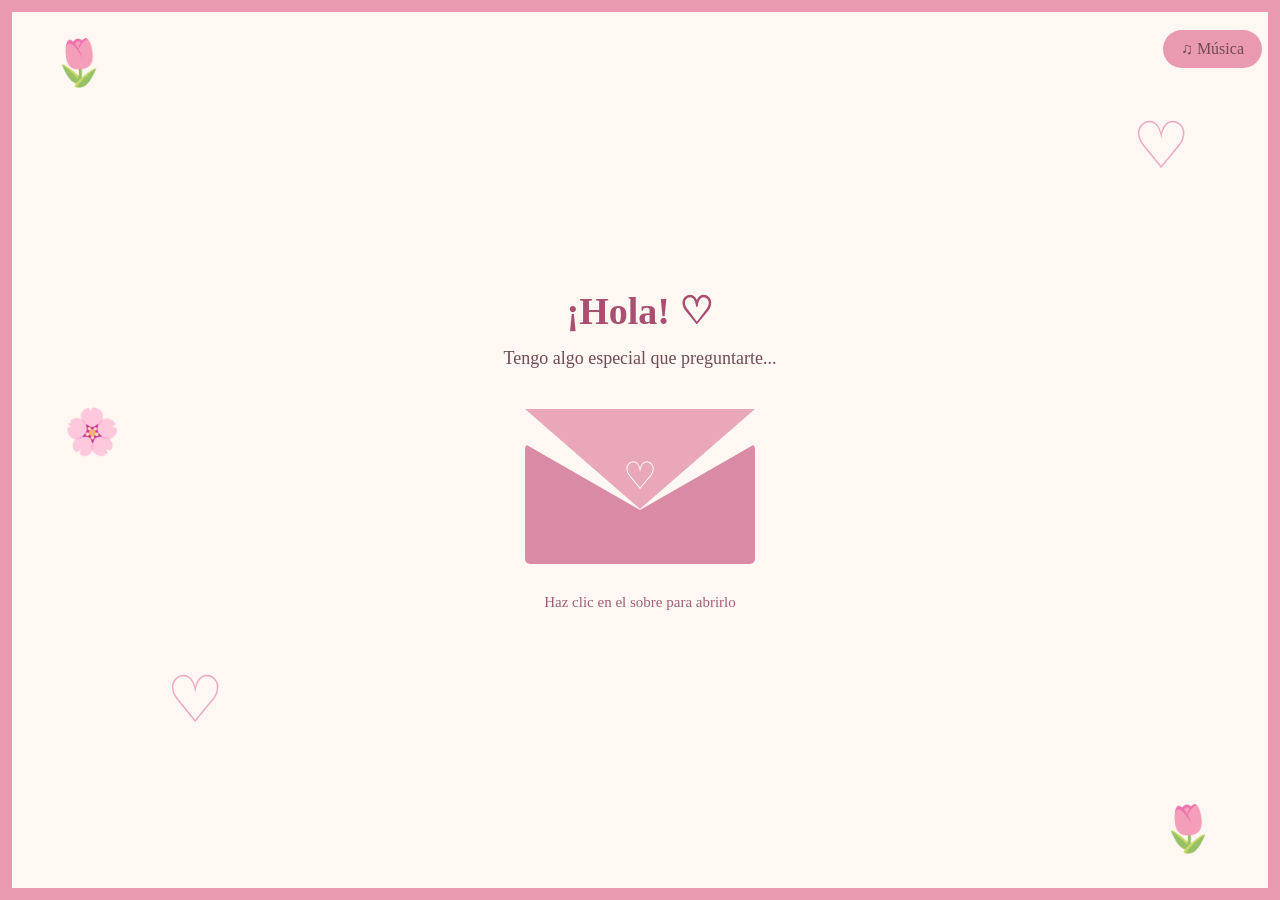
<file: index.html>
<!DOCTYPE html>
<html lang="es">
<head>
    <meta charset="UTF-8">
    <meta name="viewport" content="width=device-width, initial-scale=1.0">
    <title>Una invitación especial ❤️</title>
    <link rel="stylesheet" href="style.css">
</head>
<body>

    <!-- DECORACIÓN -->
    <div class="flores flor-1">🌷</div>
    <div class="flores flor-2">♡</div>
    <div class="flores flor-3">🌸</div>
    <div class="flores flor-4">♡</div>
    <div class="flores flor-5">🌷</div>

    <main class="contenedor">

        <!-- PANTALLA 1: SOBRE -->
        <section id="inicio" class="pantalla activa">

            <h1>¡Hola! ♡</h1>

            <p class="subtitulo">
                Tengo algo especial que preguntarte...
            </p>

            <div class="sobre" id="sobre">
                <div class="tapa"></div>
                <div class="cuerpo-sobre"></div>
                <div class="corazon">♡</div>
            </div>

            <p class="instruccion">
                Haz clic en el sobre para abrirlo
            </p>

        </section>


        <!-- PANTALLA 2: CARTA -->
        <section id="carta" class="pantalla">

            <div class="papel">

                <div class="decoracion">🌷 ♡ 🌷</div>

                <h2>Hola ♡</h2>

                <p>
                    Tengo una pequeña propuesta para ti...
                </p>

                <p>
                    Con motivo de tu cumpleaños, me gustaría
                    invitarte a compartir una salida a comer,
                    conversar y disfrutar de un momento agradable.
                </p>

                <p>
                    Quisiera que podamos pasar un día muy especial,
                    lleno de bonitas conversaciones, sonrisas
                    y buenos recuerdos. 🌷
                </p>

                <p class="pregunta">
                    ¿Qué te parece?
                </p>

                <button id="btnCalendario">
                    Quiero saber más →
                </button>

            </div>

        </section>


        <!-- PANTALLA 3: CALENDARIO -->
        <section id="calendario" class="pantalla">

            <div class="papel calendario-papel">

                <div class="decoracion">🌸 ♡ 🌸</div>

                <h2>¡Organicemos nuestra salida!</h2>

                <p class="descripcion">
                    Elige el día de nuestra salida ♡
                </p>

                <div class="calendario-caja">

                    <div class="mes-navegacion">

                        <button id="mesAnterior" class="flecha">
                            ❮
                        </button>

                        <h3 id="mesAnio"></h3>

                        <button id="mesSiguiente" class="flecha">
                            ❯
                        </button>

                    </div>

                    <div class="dias-semana">
                        <span>Dom</span>
                        <span>Lun</span>
                        <span>Mar</span>
                        <span>Mié</span>
                        <span>Jue</span>
                        <span>Vie</span>
                        <span>Sáb</span>
                    </div>

                    <div id="diasCalendario" class="dias-calendario"></div>

                </div>


                <!-- SELECCIÓN DE HORA -->
                <div class="seleccion-hora">

                    <label for="hora">
                        Ahora elige la hora ♡
                    </label>

                    <input type="time" id="hora">

                </div>


                <p id="fechaSeleccionada" class="fecha-seleccionada">
                    Selecciona un día en el calendario.
                </p>


                <button id="btnConfirmar">
                    Confirmar elección ♡
                </button>

                <p id="mensajeError" class="mensaje-error"></p>


                <!-- MENSAJE FINAL -->
                <div id="resultado" class="resultado">

                    <div class="decoracion">🌷 ♡ 🌷</div>

                    <h2>¡Plan confirmado! ♡</h2>

                    <p>
                        ¡Qué bonito! Ya tenemos nuestro plan organizado.
                    </p>

                    <div class="datos-confirmados">

                        <p>
                            <strong>Fecha:</strong>
                            <span id="fechaFinal"></span>
                        </p>

                        <p>
                            <strong>Hora:</strong>
                            <span id="horaFinal"></span>
                        </p>

                    </div>

                    <p>
                        Entonces, queda confirmado nuestro encuentro
                        para el día y la hora que elegiste.
                    </p>

                    <p>
                        Espero que podamos pasar un momento muy
                        agradable, conversar de muchas cosas,
                        reírnos y disfrutar de una bonita salida. 🌷
                    </p>

                    <h3>
                        ¡Será un gusto compartir ese momento contigo! ♡
                    </h3>

                    
                    <!-- BOTÓN DE RECUERDOS -->
                    <a href="recuerdos.html" class="boton-recuerdos">
                        Ver nuestros recuerdos ♡
                    </a>

                </div>

            </div>

        </section>

    </main>


    <!-- MÚSICA -->
    <button id="btnMusica" class="boton-musica">
        ♫ Música
    </button>

    <audio id="musica" loop>
        <source src="musica.mp3" type="audio/mpeg">
    </audio>


    <script src="script.js"></script>

</body>
</html>
</file>
<file: style.css>
* {
    margin: 0;
    padding: 0;
    box-sizing: border-box;
}

body {
    min-height: 100vh;
    background: #fff8f2;
    font-family: Georgia, "Times New Roman", serif;
    display: flex;
    justify-content: center;
    align-items: center;
    overflow-x: hidden;
    padding: 30px 15px;
    color: #704b57;
    border: 12px solid #e99ab1;
}

.contenedor {
    width: 100%;
    max-width: 620px;
    text-align: center;
    position: relative;
    z-index: 2;
}

.pantalla {
    display: none;
    animation: aparecer 0.8s ease;
}

.pantalla.activa {
    display: block;
}

@keyframes aparecer {
    from {
        opacity: 0;
        transform: translateY(15px);
    }

    to {
        opacity: 1;
        transform: translateY(0);
    }
}

h1 {
    color: #a94f70;
    font-size: 38px;
    margin-bottom: 15px;
}

h2 {
    color: #a94f70;
    margin-bottom: 20px;
    font-size: 27px;
}

.subtitulo {
    font-size: 18px;
    margin-bottom: 40px;
}


/* DECORACIÓN FLORAL */

.flores {
    position: fixed;
    font-size: 45px;
    opacity: 0.8;
    z-index: 1;
    pointer-events: none;
}

.flor-1 {
    top: 4%;
    left: 4%;
}

.flor-2 {
    top: 12%;
    right: 7%;
    color: #e99ab1;
    font-size: 65px;
}

.flor-3 {
    top: 45%;
    left: 5%;
}

.flor-4 {
    bottom: 18%;
    left: 13%;
    color: #e99ab1;
    font-size: 65px;
}

.flor-5 {
    bottom: 5%;
    right: 5%;
}


/* SOBRE */

.sobre {
    width: 230px;
    height: 155px;
    margin: 30px auto;
    position: relative;
    cursor: pointer;
    transition: transform 0.3s;
}

.sobre:hover {
    transform: scale(1.05);
}

.cuerpo-sobre {
    position: absolute;
    bottom: 0;
    width: 100%;
    height: 120px;
    background: #d98ba5;
    border-radius: 5px;
    z-index: 2;
    clip-path: polygon(0 0, 50% 55%, 100% 0, 100% 100%, 0 100%);
}

.tapa {
    position: absolute;
    top: 0;
    width: 100%;
    height: 100px;
    background: #e9a8ba;
    clip-path: polygon(0 0, 100% 0, 50% 100%);
    transform-origin: top;
    transition: transform 0.7s;
    z-index: 3;
}

.sobre.abierto .tapa {
    transform: rotateX(180deg);
}

.corazon {
    position: absolute;
    top: 45px;
    left: 50%;
    transform: translateX(-50%);
    color: white;
    font-size: 38px;
    z-index: 4;
}

.instruccion {
    font-size: 15px;
    color: #a05d75;
    margin-top: 20px;
}


/* CARTA */

.papel {
    background: #fffaf5;
    padding: 40px 35px;
    border: 3px solid #e99ab1;
    border-radius: 15px;
    box-shadow: 0 8px 25px rgba(130, 75, 90, 0.12);
}

.decoracion {
    font-size: 25px;
    margin-bottom: 20px;
}

.papel p {
    font-size: 18px;
    line-height: 1.8;
    margin-bottom: 18px;
}

.pregunta {
    color: #c45d80;
    font-weight: bold;
    font-style: italic;
    font-size: 20px !important;
    margin-top: 20px;
}


/* BOTONES GENERALES */

button {
    background: #e99ab1;
    color: #704b57;
    border: none;
    padding: 14px 27px;
    border-radius: 30px;
    font-size: 16px;
    font-family: inherit;
    cursor: pointer;
    transition: 0.3s;
    margin-top: 15px;
}

button:hover {
    background: #d77f9c;
    transform: scale(1.04);
}


/* CALENDARIO */

.calendario-papel {
    padding: 30px 25px;
}

.descripcion {
    color: #865568;
    margin-bottom: 20px;
}

.calendario-caja {
    background: #fff3f5;
    padding: 18px;
    border-radius: 12px;
    border: 1px solid #edc1cd;
}

.mes-navegacion {
    display: flex;
    align-items: center;
    justify-content: space-between;
    margin-bottom: 20px;
}

.mes-navegacion h3 {
    color: #a94f70;
    font-size: 20px;
}

.flecha {
    padding: 7px 13px;
    margin: 0;
    font-size: 15px;
}

.dias-semana,
.dias-calendario {
    display: grid;
    grid-template-columns: repeat(7, 1fr);
    gap: 7px;
}

.dias-semana span {
    font-size: 13px;
    font-weight: bold;
    color: #a94f70;
    padding-bottom: 10px;
}

.dia {
    background: #fffaf3;
    color: #704b57;
    border: 1px solid #edcbd3;
    border-radius: 8px;
    min-width: 0;
    aspect-ratio: 1;
    display: flex;
    align-items: center;
    justify-content: center;
    font-size: 15px;
    padding: 0;
    margin: 0;
}

.dia:hover:not(:disabled) {
    background: #f3c4d1;
    color: #704b57;
}

.dia.seleccionado {
    background: #c96f8d;
    color: white;
    border-color: #c96f8d;
}

.dia:disabled {
    background: #eee8e6;
    color: #b9aeae;
    cursor: not-allowed;
    opacity: 0.5;
}

.vacio {
    aspect-ratio: 1;
}


/* SELECCIÓN DE HORA */

.seleccion-hora {
    margin-top: 25px;
    display: flex;
    flex-direction: column;
    align-items: center;
    gap: 10px;
}

.seleccion-hora label {
    color: #a94f70;
    font-weight: bold;
    font-size: 17px;
}

.seleccion-hora input {
    padding: 12px;
    border: 2px solid #e7a9b9;
    border-radius: 10px;
    font-family: inherit;
    font-size: 17px;
    color: #704b57;
    background: #fffaf3;
}

.fecha-seleccionada {
    font-size: 15px !important;
    color: #a94f70;
    margin-top: 15px;
}

.mensaje-error {
    color: #b43d54;
    font-size: 14px !important;
    margin-top: 10px;
}


/* MENSAJE FINAL */

.resultado {
    display: none;
    margin-top: 30px;
    padding: 25px 20px;
    background: #fff0f3;
    border: 2px dashed #d98ba5;
    border-radius: 15px;
    animation: aparecer 0.8s ease;
}

.resultado.mostrar {
    display: block;
}

.resultado h2 {
    font-size: 27px;
}

.resultado h3 {
    color: #a94f70;
    font-size: 19px;
    line-height: 1.5;
    margin: 20px 0 10px;
}

.resultado p {
    font-size: 16px;
    line-height: 1.7;
    margin-bottom: 12px;
}

.datos-confirmados {
    background: #fffaf3;
    padding: 12px;
    border-radius: 10px;
    margin: 15px 0;
    border: 1px solid #edc1cd;
}

.datos-confirmados p {
    margin: 5px 0;
}


/* BOTÓN WHATSAPP */

#btnWhatsApp {
    background: #c96f8d;
    margin-top: 15px;
}


/* BOTÓN DE RECUERDOS */

.boton-recuerdos {
    display: inline-block;
    background: #fffaf5;
    color: #a94f70;
    border: 2px solid #e99ab1;
    padding: 13px 25px;
    border-radius: 30px;
    font-size: 16px;
    text-decoration: none;
    margin-top: 15px;
    transition: 0.3s;
}

.boton-recuerdos:hover {
    background: #f8dce5;
    transform: scale(1.04);
}


/* MÚSICA */

.boton-musica {
    position: fixed;
    top: 15px;
    right: 18px;
    z-index: 5;
    padding: 10px 18px;
}


/* RESPONSIVE */

@media (max-width: 480px) {

    body {
        padding: 25px 12px;
        border-width: 7px;
    }

    h1 {
        font-size: 30px;
    }

    h2 {
        font-size: 23px;
    }

    .papel {
        padding: 25px 16px;
    }

    .papel p {
        font-size: 15px;
    }

    .calendario-caja {
        padding: 12px 7px;
    }

    .dias-semana,
    .dias-calendario {
        gap: 4px;
    }

    .dia {
        font-size: 13px;
        border-radius: 6px;
    }

    .flores {
        font-size: 30px;
    }

    .flor-2,
    .flor-4 {
        font-size: 42px;
    }

    .resultado {
        padding: 20px 13px;
    }

    .resultado h2 {
        font-size: 23px;
    }

    .boton-musica {
        top: 8px;
        right: 8px;
        font-size: 13px;
        padding: 8px 13px;
    }
}
</file>
